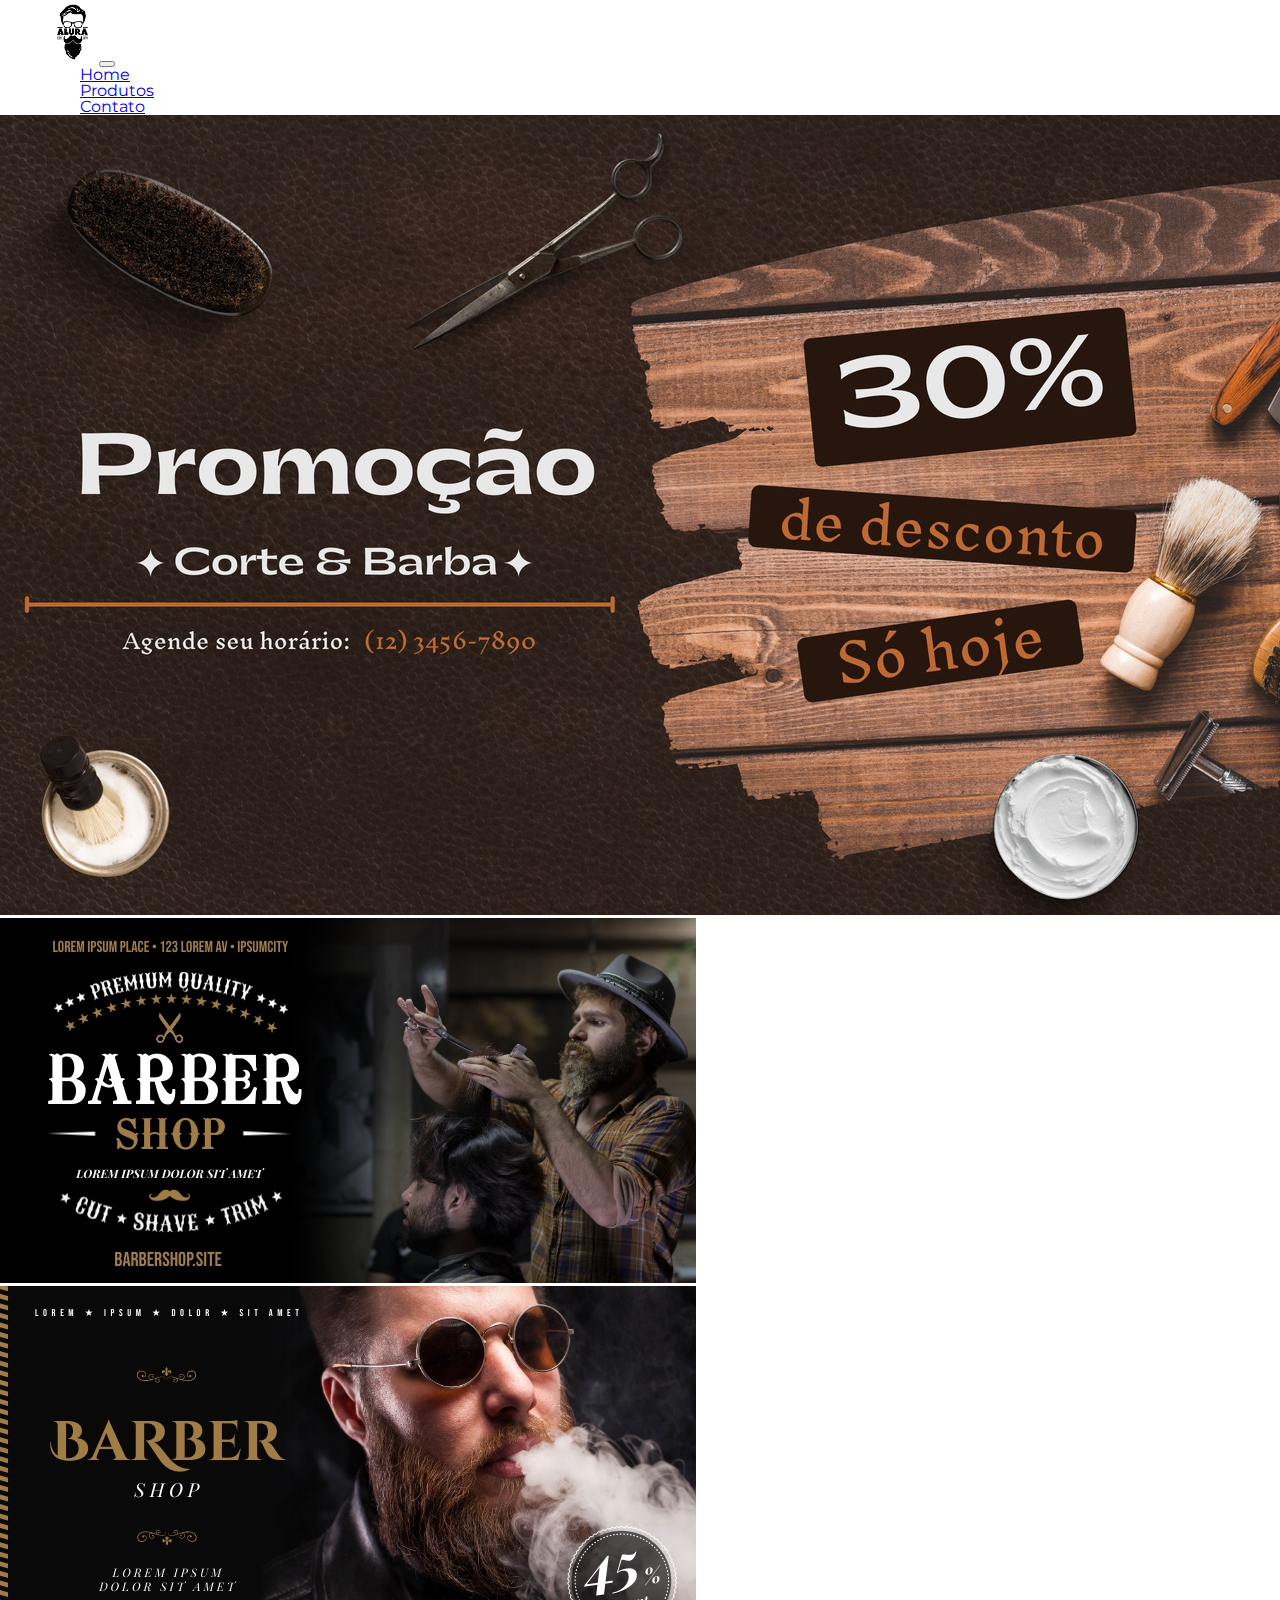
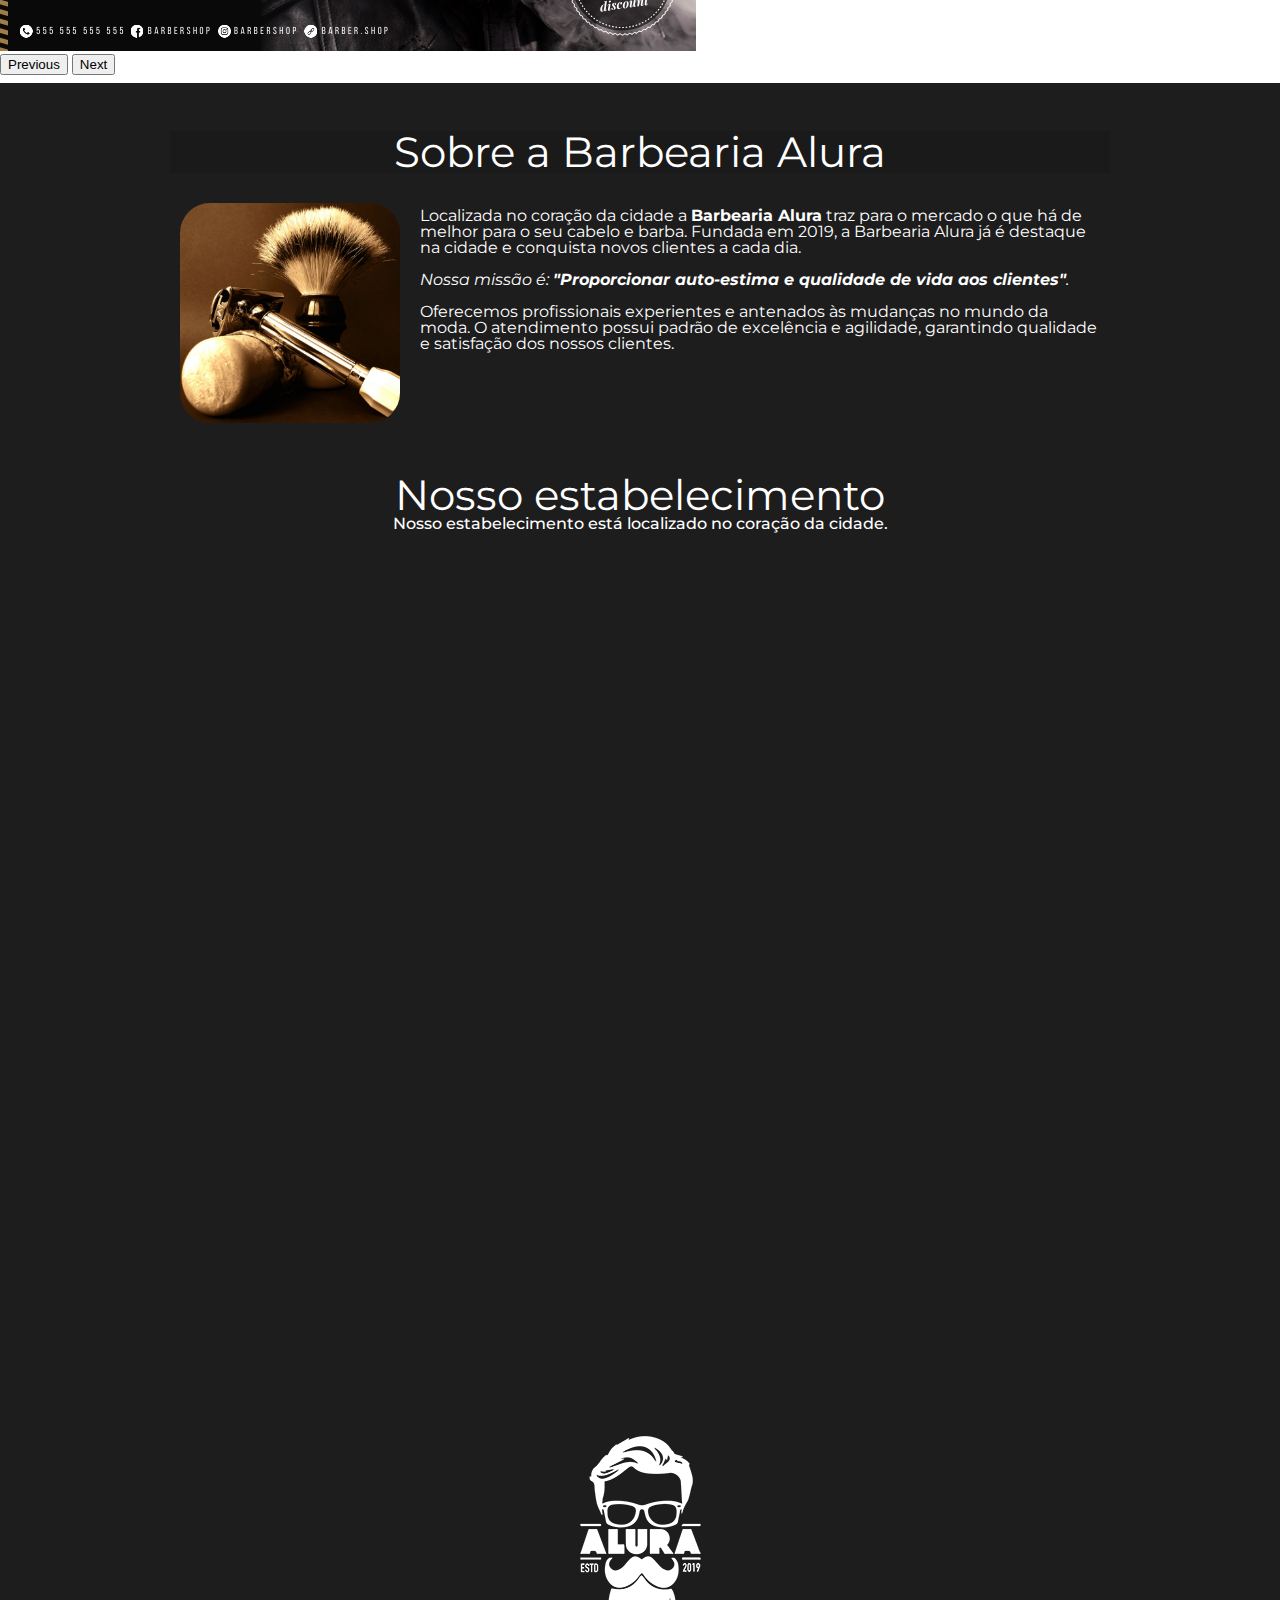
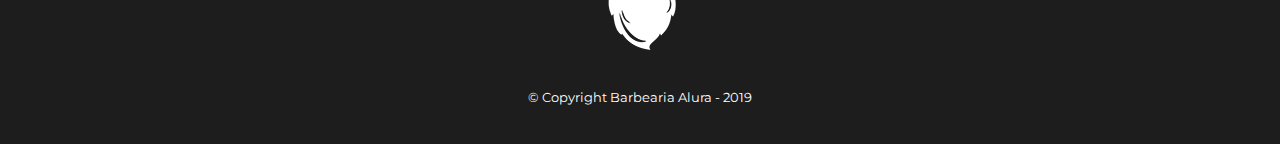
<file: index.html>
<!DOCTYPE html>
<html lang="pt-br">
	<head>
		<meta charset="UTF-8">
		<meta name="viewport" content="width=device-width">
		<title>Barbearia Alura</title>

		<link rel="stylesheet" href="css/reset.css">
		<link rel="stylesheet" href="css/style.css">
		<link href="https://cdn.jsdelivr.net/npm/bootstrap@5.2.2/dist/css/bootstrap.min.css" rel="stylesheet" integrity="sha384-Zenh87qX5JnK2Jl0vWa8Ck2rdkQ2Bzep5IDxbcnCeuOxjzrPF/et3URy9Bv1WTRi" crossorigin="anonymous">
		<link href="https://fonts.googleapis.com/css?family=Montserrat&display=swap" rel="stylesheet">
	</head>

	<body>

		<div class="container-navbar">
			<nav class="navbar navbar-expand-lg bg-light">
				<div class="container-fluid">
				  <a class="navbar-brand" href="#"><img src="img/logo.png" width="45px" alt="..."></a>
				  <button class="navbar-toggler" type="button" data-bs-toggle="collapse" data-bs-target="#navbarNav" aria-controls="navbarNav" aria-expanded="false" aria-label="Toggle navigation">
					<span class="navbar-toggler-icon"></span>
				  </button>
				  <div class="collapse navbar-collapse" id="navbarNav">
					<ul class="navbar-nav">
					  <li class="nav-item">
						<a class="nav-link active" aria-current="page" href="index.html">Home</a>
					  </li>
					  <li class="nav-item">
						<a class="nav-link" href="produtos.html">Produtos</a>
					  </li>
					  <li class="nav-item">
						<a class="nav-link" href="contato.html">Contato</a>
					  </li>
					</ul>
				  </div>
				</div>
			  </nav>
		</div>

		<div class="carrossel">
			<div id="carouselExampleInterval" class="carousel slide" data-bs-ride="carousel">
				<div class="carousel-inner">
				  <div class="carousel-item active" data-bs-interval="500">
					<img src="img/canva-barbearia-masculina-banners.jpg" class="d-block w-100" alt="...">
				  </div>
				  <div class="carousel-item" data-bs-interval="400">
					<img src="img/barber-shop-banner-design-.jpg" class="d-block w-100" alt="...">
				  </div>
				  <div class="carousel-item" data-bs-interval="350">
					<img src="img/barber-shop-banner-design-template-5.jpg" class="d-block w-100" alt="...">
				  </div>
				</div>
				<button class="carousel-control-prev" type="button" data-bs-target="#carouselExampleInterval" data-bs-slide="prev">
				  <span class="carousel-control-prev-icon" aria-hidden="true"></span>
				  <span class="visually-hidden">Previous</span>
				</button>
				<button class="carousel-control-next" type="button" data-bs-target="#carouselExampleInterval" data-bs-slide="next">
				  <span class="carousel-control-next-icon" aria-hidden="true"></span>
				  <span class="visually-hidden">Next</span>
				</button>
			  </div>
		</div>
		
		<main>
			<div class="container-principal">
			<section class="principal">
			   <h2 class="titulo-principal">Sobre a Barbearia Alura</h2>
				<div class="margin-container-principal">
					<img class="utensilios" src="img/utensilios.jpg" alt="Utensilios de um barbeiro.">
		 
					<p>Localizada no coração da cidade a <strong>Barbearia Alura</strong> traz para o mercado o que há de melhor para o seu cabelo e barba. Fundada em 2019, a Barbearia Alura já é destaque na cidade e conquista novos clientes a cada dia.</p>

					<p id="missao"><em>Nossa missão é: <strong>"Proporcionar auto-estima e qualidade de vida aos clientes"</strong>.</em></p>

					<p>Oferecemos profissionais experientes e antenados às mudanças no mundo da moda. O atendimento possui padrão de excelência e agilidade, garantindo qualidade e satisfação dos nossos clientes.</p>
				</div>
			</section>
			</div>
			<section class="mapa">
				<h3 class="titulo-principal2">Nosso estabelecimento</h3>
				<p>Nosso estabelecimento está localizado no coração da cidade.</p>

				<div class="mapa-conteudo">
					<iframe src="https://www.google.com/maps/embed?pb=!1m18!1m12!1m3!1d3656.4483278365396!2d-46.63466568562861!3d-23.588249068469487!2m3!1f0!2f0!3f0!3m2!1i1024!2i768!4f13.1!3m3!1m2!1s0x94ce5a2b2ed7f3a1%3A0xab35da2f5ca62674!2sCaelum!5e0!3m2!1spt-BR!2sbr!4v1568814489656!5m2!1spt-BR!2sbr" width="100%" height="300" frameborder="0" style="border:0;" allowfullscreen=""></iframe>
				</div>
			</section>
			</section>
			
		</main>

		<div class="color-bg-video">
			<div class="video">
				<iframe height="315" src="https://www.youtube.com/embed/wcVVXUV0YUY" frameborder="0" allow="accelerometer; autoplay; encrypted-media; gyroscope; picture-in-picture" allowfullscreen></iframe>
			</div>
		</div>

		<footer>
			<img class="logo-branco" src="img/logo-branco.png">
			<p class="copyright">&copy; Copyright Barbearia Alura - 2019</p>
		</footer>

		<script src="https://cdn.jsdelivr.net/npm/@popperjs/core@2.11.6/dist/umd/popper.min.js" integrity="sha384-oBqDVmMz9ATKxIep9tiCxS/Z9fNfEXiDAYTujMAeBAsjFuCZSmKbSSUnQlmh/jp3" crossorigin="anonymous"></script>
		<script src="https://cdn.jsdelivr.net/npm/bootstrap@5.2.2/dist/js/bootstrap.min.js" integrity="sha384-IDwe1+LCz02ROU9k972gdyvl+AESN10+x7tBKgc9I5HFtuNz0wWnPclzo6p9vxnk" crossorigin="anonymous"></script>
	
		<!--Criadores -> Kaio e Júlia-->
	
	</body>
</html>
</file>
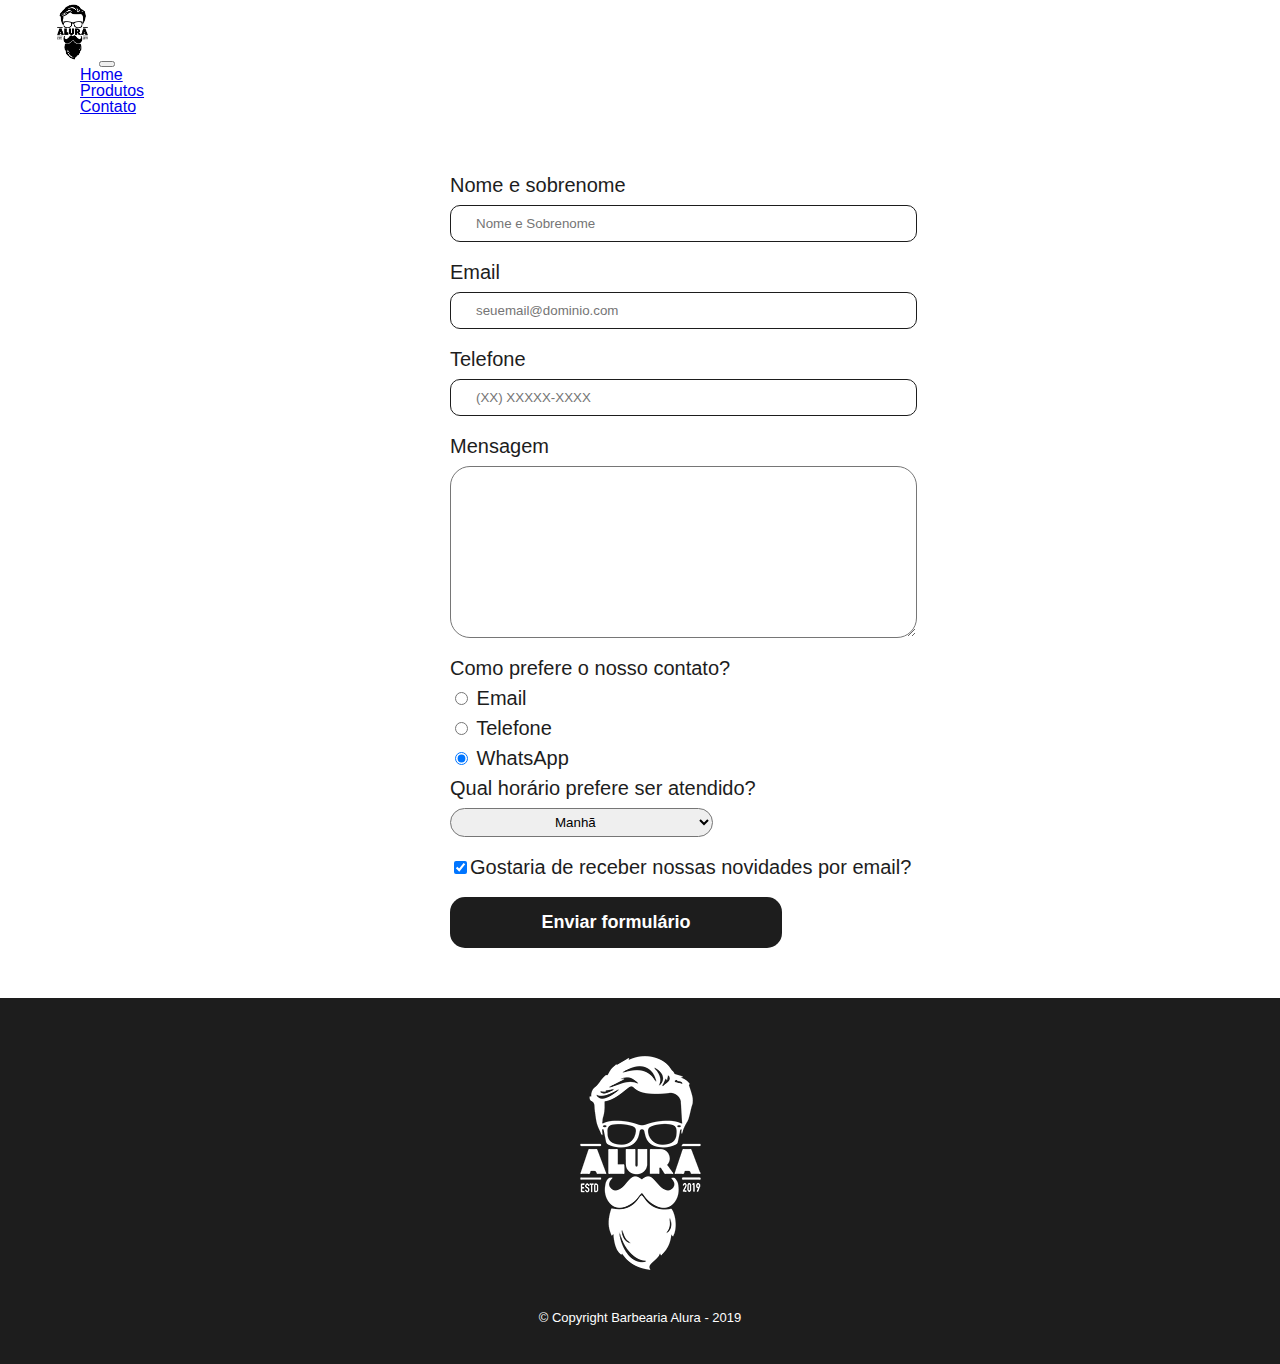
<file: contato.html>
<!DOCTYPE html>
<html>
	<head>
		<meta charset="UTF-8">
		<title>Contato - Barbearia Alura</title>
		<link href="https://cdn.jsdelivr.net/npm/bootstrap@5.2.2/dist/css/bootstrap.min.css" rel="stylesheet" integrity="sha384-Zenh87qX5JnK2Jl0vWa8Ck2rdkQ2Bzep5IDxbcnCeuOxjzrPF/et3URy9Bv1WTRi" crossorigin="anonymous">
		<link rel="stylesheet" href="css/reset.css">
		<link rel="stylesheet" href="css/style.css">
	</head>
	<body>
		<div class="container-navbar">
			<nav class="navbar navbar-expand-lg bg-light">
				<div class="container-fluid">
				  <a class="navbar-brand" href="#"><img src="img/logo.png" width="45px" alt="..."></a>
				  <button class="navbar-toggler" type="button" data-bs-toggle="collapse" data-bs-target="#navbarNav" aria-controls="navbarNav" aria-expanded="false" aria-label="Toggle navigation">
					<span class="navbar-toggler-icon"></span>
				  </button>
				  <div class="collapse navbar-collapse" id="navbarNav">
					<ul class="navbar-nav">
					  <li class="nav-item">
						<a class="nav-link" href="index.html">Home</a>
					  </li>
					  <li class="nav-item">
						<a class="nav-link" href="produtos.html">Produtos</a>
					  </li>
					  <li class="nav-item">
						<a class="nav-link active" aria-current="page" href="contato.html">Contato</a>
					  </li>
					</ul>
				  </div>
				</div>
			  </nav>
		</div>
	<div class="bc-container">
		<main>
			<form>
				<label for="nomesobrenome">Nome e sobrenome</label>
				<input type="text" id="nomesobrenome" class="input-padrao" required placeholder="Nome e Sobrenome">

				<label for="email">Email</label>
				<input type="email" id="email" class="input-padrao" required placeholder="seuemail@dominio.com">

				<label for="telefone">Telefone</label>
				<input type="tel" id="telefone" class="input-padrao" required placeholder="(XX) XXXXX-XXXX">

				<label for="mensagem">Mensagem</label>
				<textarea cols="70" rows="10" id="mensagem" class="input-padrao" required></textarea>

				<fieldset>
					<legend>Como prefere o nosso contato?</legend>
					<label for="radio-email"><input type="radio" name="contato" value="email" id="radio-email"> Email</label>
					
					<label for="radio-telefone"><input type="radio" name="contato" value="telefone" id="radio-telefone"> Telefone</label>
					
					<label for="radio-whatsapp"><input type="radio" name="contato" value="whatsapp" id="radio-whatsapp" checked> WhatsApp</label>
				</fieldset>

				<fieldset>
					<legend>Qual horário prefere ser atendido?</legend>
					<select>
						<option>Manhã</option>
						<option>Tarde</option>
						<option>Noite</option>
					</select>
				</fieldset>

				<label class="checkbox"><input type="checkbox" checked>Gostaria de receber nossas novidades por email?</label>

				<input type="submit" value="Enviar formulário" class="enviar">
			</form>
		</main>
	</div>	

		<footer>
			<img src="img/logo-branco.png" alt="Logo da Barbearia Alura">
			<p class="copyright">&copy; Copyright Barbearia Alura - 2019</p>
		</footer>

		<script src="https://cdn.jsdelivr.net/npm/@popperjs/core@2.11.6/dist/umd/popper.min.js" integrity="sha384-oBqDVmMz9ATKxIep9tiCxS/Z9fNfEXiDAYTujMAeBAsjFuCZSmKbSSUnQlmh/jp3" crossorigin="anonymous"></script>
		<script src="https://cdn.jsdelivr.net/npm/bootstrap@5.2.2/dist/js/bootstrap.min.js" integrity="sha384-IDwe1+LCz02ROU9k972gdyvl+AESN10+x7tBKgc9I5HFtuNz0wWnPclzo6p9vxnk" crossorigin="anonymous"></script>

		<!--Criadores -> Kaio e Júlia-->

	</body>
</html>
</file>
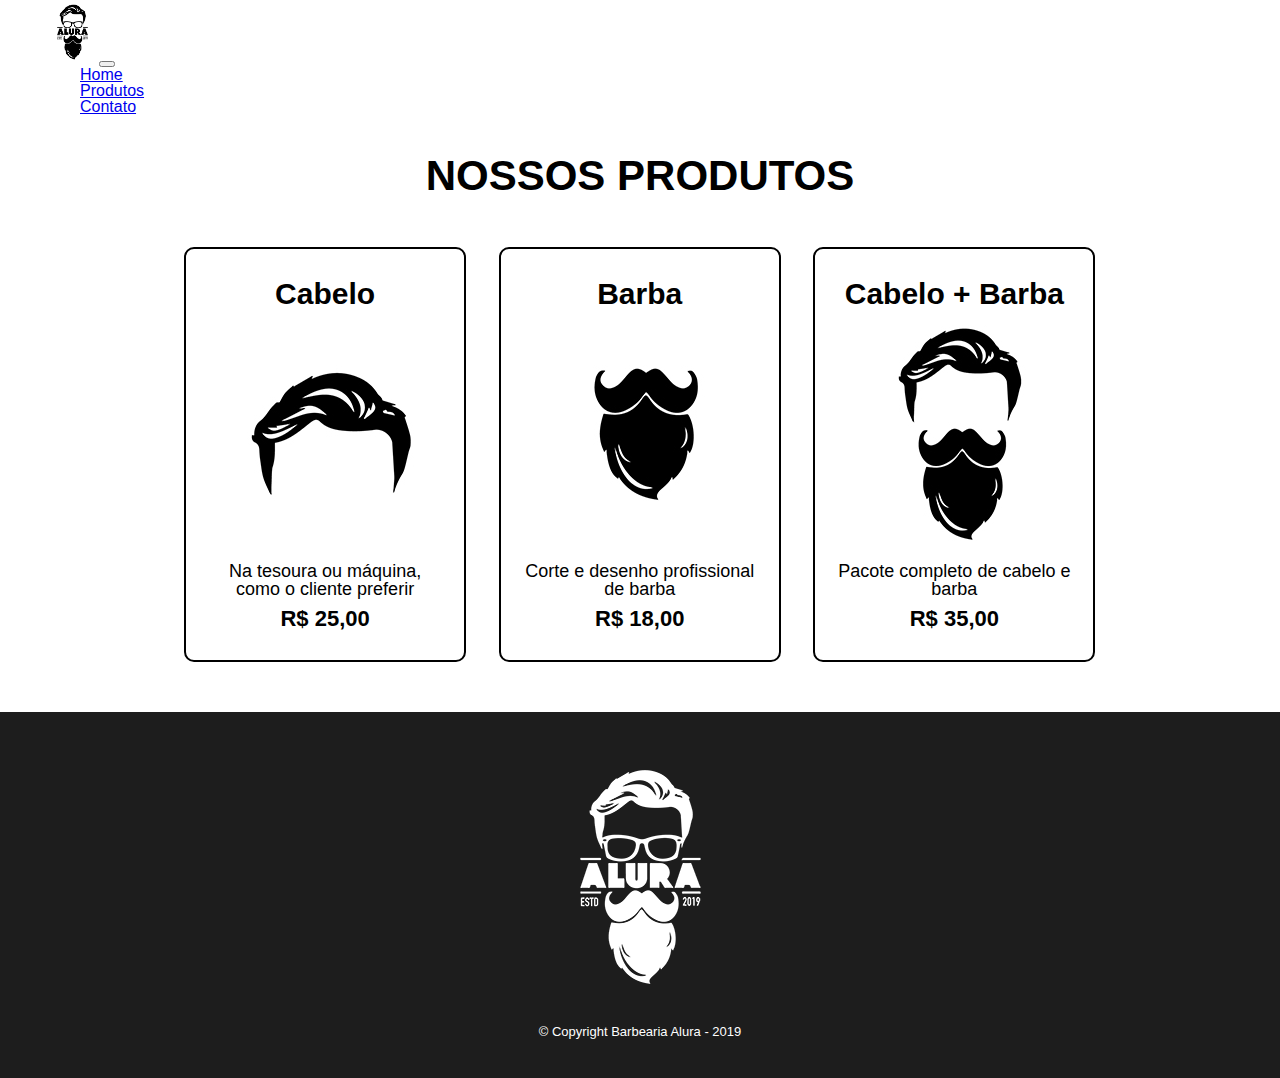
<file: produtos.html>
<!DOCTYPE html>
<html lang="pt-br">
	<head>
		<meta charset="UTF-8">
		<title>Produtos - Barbearia Alura</title>
		<link href="https://cdn.jsdelivr.net/npm/bootstrap@5.2.2/dist/css/bootstrap.min.css" rel="stylesheet" integrity="sha384-Zenh87qX5JnK2Jl0vWa8Ck2rdkQ2Bzep5IDxbcnCeuOxjzrPF/et3URy9Bv1WTRi" crossorigin="anonymous">
		<link rel="stylesheet" href="css/reset.css">
		<link rel="stylesheet" href="css/style.css">
	</head>
	<body>
		<div class="container-navbar">
			<nav class="navbar navbar-expand-lg bg-light">
				<div class="container-fluid">
				  <a class="navbar-brand" href="#"><img src="img/logo.png" width="45px" alt="..."></a>
				  <button class="navbar-toggler" type="button" data-bs-toggle="collapse" data-bs-target="#navbarNav" aria-controls="navbarNav" aria-expanded="false" aria-label="Toggle navigation">
					<span class="navbar-toggler-icon"></span>
				  </button>
				  <div class="collapse navbar-collapse" id="navbarNav">
					<ul class="navbar-nav">
					  <li class="nav-item">
						<a class="nav-link" href="index.html">Home</a>
					  </li>
					  <li class="nav-item">
						<a class="nav-link active" aria-current="page" href="produtos.html">Produtos</a>
					  </li>
					  <li class="nav-item">
						<a class="nav-link" href="contato.html">Contato</a>
					  </li>
					</ul>
				  </div>
				</div>
			  </nav>
		</div>

		<div class="produtos-txt">
			<h1 class="txt-produtos">Nossos Produtos</h1>
		</div>

		<main>
			<ul class="produtos">
				<li>
					<h2>Cabelo</h2>
					<img src="img/cabelo.jpg">
					<p class="produto-descricao">Na tesoura ou máquina, como o cliente preferir</p>
					<p class="produto-preco">R$ 25,00</p>
				</li>
				<li>
					<h2>Barba</h2>
					<img src="img/barba.jpg">
					<p class="produto-descricao">Corte e desenho profissional de barba</p>
					<p class="produto-preco">R$ 18,00</p>
				</li>
				<li>
					<h2>Cabelo + Barba</h2>
					<img src="img/cabelo+barba.jpg">
					<p class="produto-descricao">Pacote completo de cabelo e barba</p>
					<p class="produto-preco">R$ 35,00</p>
				</li>
			</ul>
		</main>

		<footer>
			<img src="img/logo-branco.png">
			<p class="copyright">&copy; Copyright Barbearia Alura - 2019</p>
		</footer>

		<script src="https://cdn.jsdelivr.net/npm/@popperjs/core@2.11.6/dist/umd/popper.min.js" integrity="sha384-oBqDVmMz9ATKxIep9tiCxS/Z9fNfEXiDAYTujMAeBAsjFuCZSmKbSSUnQlmh/jp3" crossorigin="anonymous"></script>
		<script src="https://cdn.jsdelivr.net/npm/bootstrap@5.2.2/dist/js/bootstrap.min.js" integrity="sha384-IDwe1+LCz02ROU9k972gdyvl+AESN10+x7tBKgc9I5HFtuNz0wWnPclzo6p9vxnk" crossorigin="anonymous"></script>

 		<!--Criadores -> Kaio e Júlia-->

	</body>
</html>
</file>
<file: css/style.css>
body::-webkit-scrollbar {
    width: 8px;         
  }
  
  body::-webkit-scrollbar-track {
    background: rgb(29, 29, 29);        
  }
  
  body::-webkit-scrollbar-thumb {
    background-color: #c7c7c7aa;    
    border-radius: 20px;      
    border:  none;  
  }

body {
	font-family: 'Montserrat', sans-serif;
	transition: 0.3s all;
}

.navbar-brand{
	margin-left: 50px;
}

#navbarNav{
	margin-left: 80px;
}

#carouselExampleInterval{
	width: 100%;
}

.txt-produtos{
	font-size: 42px;
	text-align: center;
	text-transform: uppercase;
	margin-top: 40px;
	font-weight: 600;
}

.txt-produtos:hover{
	transform: scale(1.05);
	transition: 0.3s all;
	text-shadow: rgba(0, 0, 0, 0.254) 0px 10px 50px;
}

.produtos {
	width: 940px;
	margin: 0 auto;
	padding: 50px 0;
}

.produtos li {
	display: inline-block;
	text-align: center;
	width: 30%;
	vertical-align: top;
	margin: 0 1.5%;
	padding: 30px 20px;
	box-sizing: border-box;
	border: 2px solid #000000;
	border-radius: 10px;
}

.produtos li:hover {
	border-color: #C78C19;
}

.produtos li:active {
	border-color: #088C19;	
}

.produtos li:hover{
	transform: scale(1.02);
	transition: 0.3s all;
}

.produtos h2 {
	font-size: 30px;
	font-weight: bold;
}

.produto-descricao {
	font-size: 18px;
}

.produto-preco {
	font-size: 22px;
	font-weight: bold;
	margin-top: 10px;
}

footer {
	text-align: center;
	background: rgb(29, 29, 29);
	padding: 40px 0;
}

.copyright {
	color: #FFFFFF;
	font-size: 13px;
	margin: 20px 0 0;
}

form {
	margin-left: 450px;
	margin-bottom: 50px;
	margin-top: 60px;
}

#mensagem{
	border-radius: 20px;
}

input{
	border-radius: 10px;
	padding: 5px;
	color: rgb(26, 26, 26);
	border: 1px solid rgb(29, 29, 29);
}

input:focus{
	background: rgba(89, 89, 89, 0.044);
	transition: 0.3s all;
}

label{
	color: rgb(29, 29, 29);
}

label:hover{
	transform: scale(1.01);
	transition: 0.3s all;
	margin-left: 10px;
}

legend{
	color: rgb(29, 29, 29);
}

legend:hover{
	transform: scale(1.01);
	transition: 0.3s all;
	margin-left: 10px;
}

select{
	padding: 5px 100px 5px;
	border-radius: 20px;
}

select:hover{
	transform: scale(1.02);
	transition: 0.3s all;
}

form label, form legend {
	display:block;
	font-size: 20px;
	margin: 0 0 10px;
}

.input-padrao {
	display: block;
	margin: 0 0 20px;
	padding: 10px 25px;
	width: 50%;
}

.checkbox {
	margin: 20px 0;
}

.enviar {
	width:40%;
	padding: 15px 0;
	background: rgb(29, 29, 29);
	color: white;
	font-weight: bold;
	font-size: 18px;
	border: none;
	border-radius: 15px;
	cursor: pointer;
}

.enviar:hover {
	background: rgba(26, 26, 26, 0.824);
	transform: scale(1.02);
	transition: 0.3s all;
	box-shadow: rgba(17, 12, 46, 0.15) 0px 48px 100px 0px;
}

thead {
	background: #555555;
	color: white;
	font-weight: bold;
}

/* css da página inicial */
.banner {
	width:100%;
}

.titulo-principal {
	text-align: center;
	font-size: 42px;
	background: rgb(26, 26, 26);
}

.margin-container-principal{
	margin-top: 25px;
	padding: 10px;
}

.titulo-principal:hover{
	transform: scale(1.2);
	transition: 0.3s all;
	box-shadow: rgba(255, 255, 255, 0.15) 0px 48px 100px 0px;
}

.principal {
	padding: 3em 0;
	width: 940px;
	margin: 0 auto;
	color: white;
}

.container-principal{
	background: rgb(29, 29, 29);
	margin-top: 8px;
}

.principal p {
	margin: 0 0 1em;
}

.principal p:hover{
	transform: scale(1.1);
	margin-left: -620px;
	transition: 0.3s all;
}

.principal strong {
	font-weight: bold;
}

.principal em {
	font-style: italic;
}

.utensilios {
	width: 220px;
	float: left;
	margin: 0 20px 20px 0;
	border-radius: 30px;
	margin-top: -5px;
}

.utensilios:hover{
	transform: scale(1.02);
	transition: 0.3s all;
	box-shadow: rgba(255, 255, 255, 0.15) 0px 8px 24px;
}

.titulo-principal2{
	font-size: 42px;
	text-align: center;
}

.titulo-principal2:hover{
	transform: scale(1.05);
	transition: 0.3s all;
}

.mapa {
	padding: 3em 0;
	background: rgb(29, 29, 29);
	color: white;
}

.mapa-conteudo iframe  {
	width: 75%;
	margin-left: 180px;
	border-radius: 30px;
}

.mapa-conteudo iframe:hover{
	transform: scale(1.02);
	opacity: 0.9;
	transition: 0.3s all;
	box-shadow: rgba(255, 255, 255, 0.15) 0px 48px 100px 0px;
}

.mapa p {
	margin: 0 0 2em;
	text-align: center;
	color: white;
	font-weight: 500;
}

.mapa p:hover{
	margin-left: -10px;
	transition: 0.3s all;
}

.video iframe{
	width: 920px;
	height: 460px;
	margin-left: 220px;
	border-radius: 30px;
}

.video iframe:hover{
	transform: scale(1.02);
	transition: 0.3s all;
	box-shadow: rgba(255, 255, 255, 0.15) 0px 48px 100px 0px;
}

.color-bg-video{
	background: rgb(29, 29, 29);
}

@media screen and (max-width: 480px) {
	.caixa, .principal, .mapa-conteudo, .video {
		width: auto;
	}

	h1 {
		text-align: center;
	}

	nav {
		position: static;
	}
}
</file>
